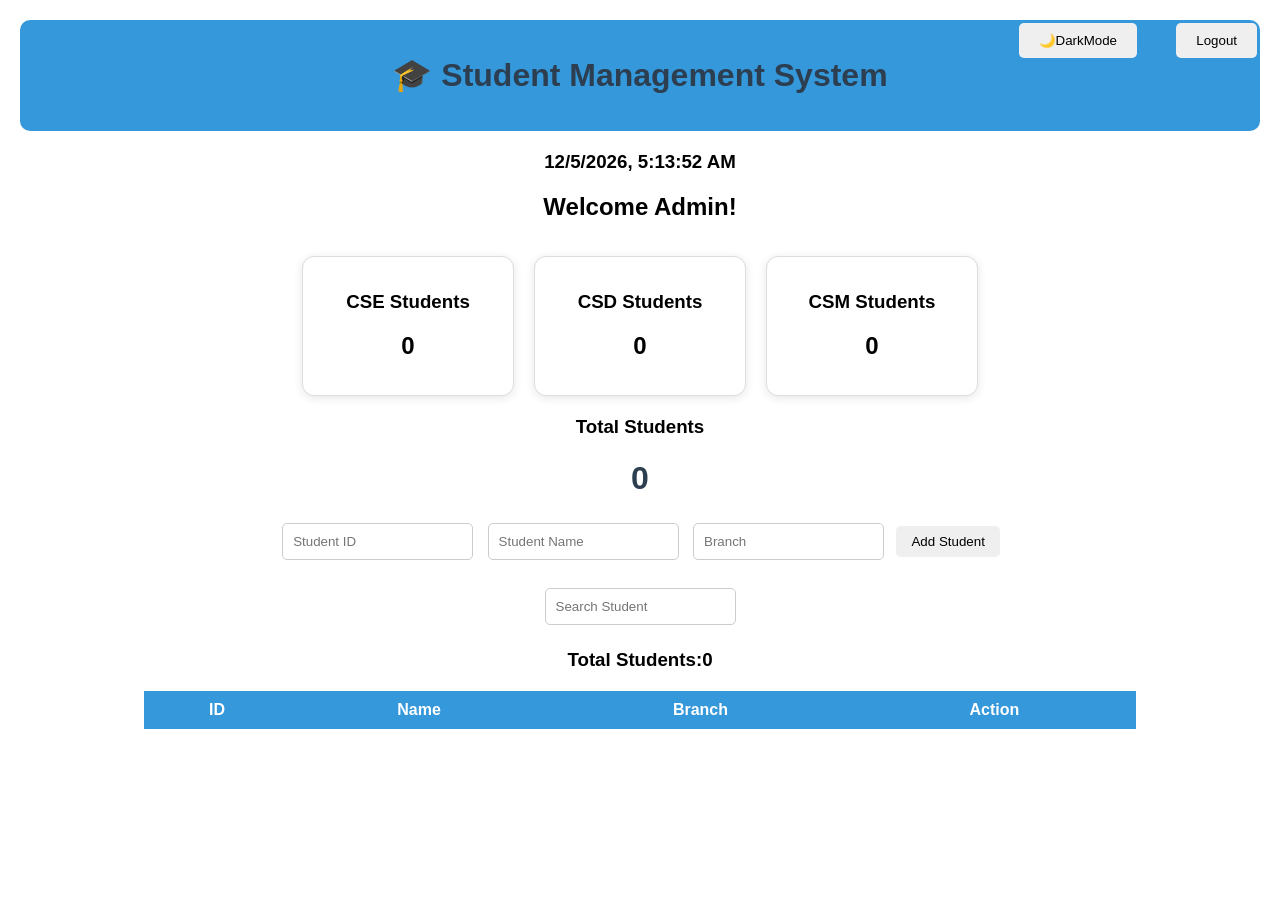
<file: index.html>
<!DOCTYPE html>
<html>
<head>
    <title>Student Management System</title>
    <link rel="stylesheet" href="style.css">
</head>
<body>
   <div class="header">
    <h1>🎓 Student Management System</h1>
</div>
    <button class="logout-btn" onClick="logout()">Logout</button>
    <button class="dark-btn" onClick="togglerDarkMode()">🌙DarkMode</button>
    <h3 id="datetime"></h3>
    <h2 id="welcome"></h2>
    <div class="stats-container">
    <div class="card">
        <h3>CSE Students</h3>
        <h2 id="cseCount">0</h2>
    </div>

    <div class="card">
        <h3>CSD Students</h3>
        <h2 id="csdCount">0</h2>
    </div>

    <div class="card">
        <h3>CSM Students</h3>
        <h2 id="csmCount">0</h2>
    </div>
</div>
    <div>
        <h3>Total Students</h3>
        <h1 id ="studentCount">0</h1>
    </div>
    <input type="text" id="studentId" placeholder="Student ID">
    <input type="text" id="studentName" placeholder="Student Name">
    <input type="text" id="studentBranch" placeholder="Branch">

    <button onclick="addStudent()">Add Student</button>
    <br><br>
    <input type="text" id="searchInput"
            placeholder="Search Student"
            onkeyup="searchStudent()">
    <h3>Total Students:<span id="studentCount">0</span></h3>

    <table>
        <thead>
            <tr>
                <th>ID</th>
                <th>Name</th>
                <th>Branch</th>
                <th>Action</th>
            </tr>
        </thead>
        <tbody id="studentTable"></tbody>
    </table>

    <script src="script.js"></script>
</body>
</html>
</file>
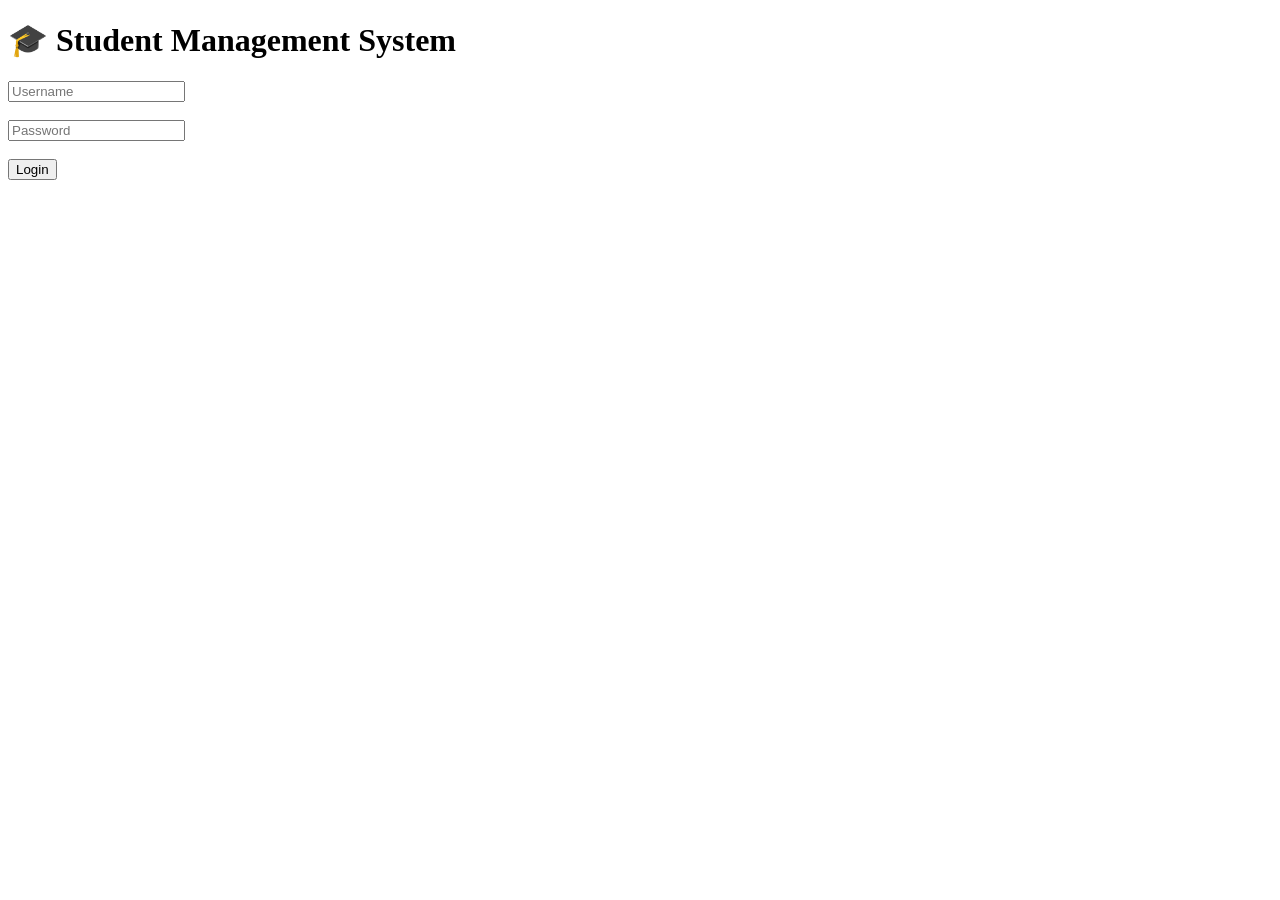
<file: login.html>
<!DOCTYPE html>
<html>
<head>
    <title>Login</title>
</head>
<body>

<h1>🎓 Student Management System</h1>
<input type="text" id="username" placeholder="Username"><br><br>

<input type="password" id="password" placeholder="Password"><br><br>

<button onclick="login()">Login</button>

<script>
function login() {

    let username = document.getElementById("username").value;
    let password = document.getElementById("password").value;

    if(username === "admin" && password === "1234") {
        window.location.href = "index.html";
    }
    else {
        alert("Invalid Username or Password");
    }
}
</script>

</body>
</html>
</file>
<file: style.css>
body {
    font-family: Arial, sans-serif;
    text-align: center;
    margin: 20px;
}

h1 {
    color: #2c3e50;
}

input {
    padding: 10px;
    margin: 5px;
    border: 1px solid #ccc;
    border-radius: 5px;
}

button {
    padding: 8px 15px;
    margin: 3px;
    border: none;
    border-radius: 5px;
    cursor: pointer;
}

button:hover {
    opacity: 0.8;
}

table {
    width: 80%;
    margin: 20px auto;
    border-collapse: collapse;
}

th {
    background-color: #3498db;
    color: white;
    padding: 10px;
}

td {
    border: 1px solid #ddd;
    padding: 10px;
}

tr:nth-child(even) {
    background-color: #f2f2f2;
}
.stats-container {
    display: flex;
    justify-content: center;
    gap: 20px;
    margin: 20px;
}

.card {
    border: 1px solid #ddd;
    border-radius: 10px;
    padding: 15px;
    width: 180px;
    text-align: center;
    background-color: #f5f5f5;
}
.header {
    background-color: #3498db;
    color: white;
    padding: 15px;
    border-radius: 10px;
    margin-bottom: 20px;
}
.logout-btn {
    position: absolute;
    top: 20px;
    right: 20px;
    padding: 10px 20px;
    border: none;
    border-radius: 5px;
    cursor: pointer;
}
.dark-mode{
    background-color:#222;
    colour:white;
}
.dark-btn {
    position: absolute;
    top: 20px;
    right: 140px;
    padding: 10px 20px;
    border-radius: 5px;
    cursor: pointer;
}
.container {
  padding: 20px;
}

.card {
  background: white;
  padding: 15px;
  border-radius: 12px;
  box-shadow: 0 2px 10px rgba(0,0,0,0.1);
  margin-top: 15px;
}

/* Dark mode card */
.dark .card {
  background: #1e1e1e;
}
</file>
